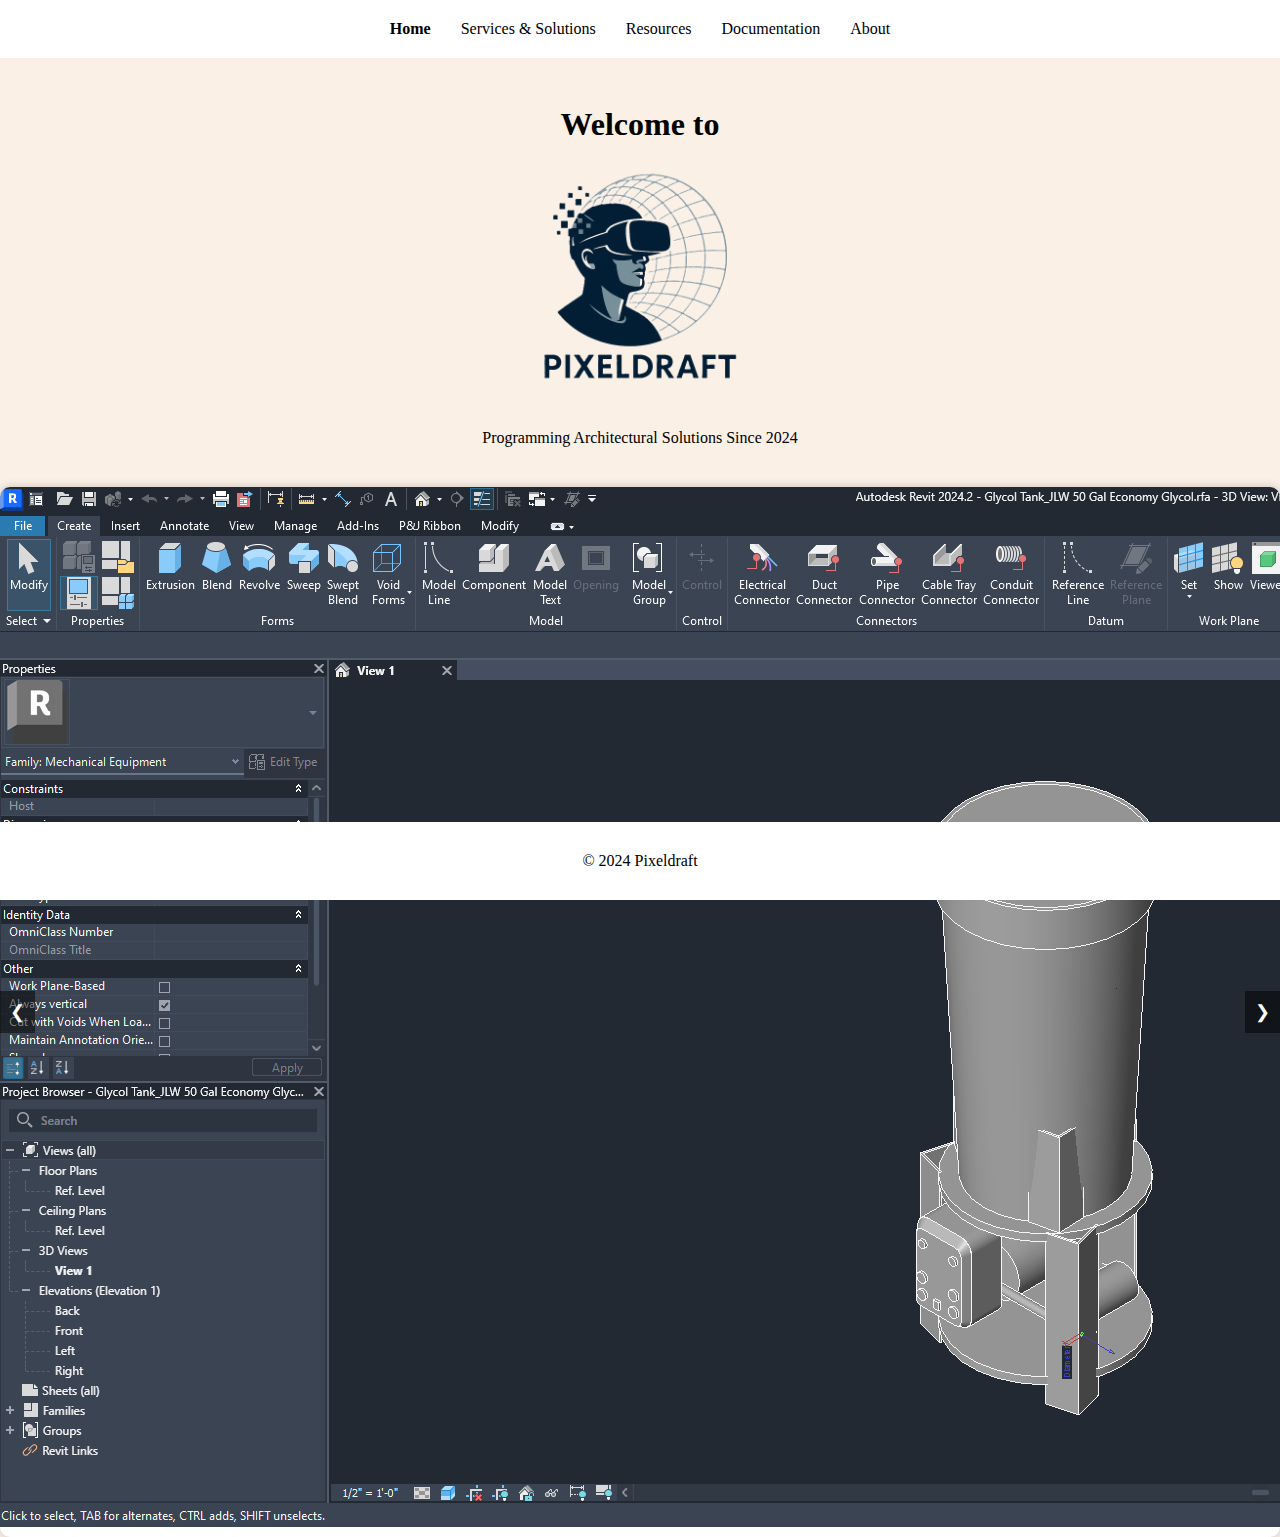
<file: index.html>
<!DOCTYPE html>
<html lang="en">
<head>
    <meta charset="UTF-8">
    <meta name="viewport" content="width=device-width, initial-scale=1.0">
    <title>Pixeldraft</title>
    <link rel="stylesheet" href="styles.css">
    <link rel="icon" href="Resources\Pixeldraftlogo_Clear.png">
    <title>Autoplay Carousel</title>

</head>
<body>
    <header>
        <nav>
            <ul class="nav">
                <li><a href="index.html"><strong>Home</strong></a></li>
                <li><a href="page2.html">Services &amp; Solutions</a></li>
                <li><a href="page3.html">Resources</a></li>
                <li><a href="page4.html">Documentation</a></li>
                <li><a href="page5.html">About</a></li>
            </ul>
        </nav>
    </header>
    <main>
        <h1>Welcome to</h1>
        <img style="margin-top:-20px" src="Resources\Pixeldraftlogo_Clear.png" height="250" />
        <p>Programming Architectural Solutions Since 2024</p>







    </main>
    <div class="carousel" style="align-content:center">
        <div class="carousel-track" id="carouselTrack">
            <div class="carousel-slide">
                <img src="Resources\Revit_RFA.PNG" style="height:auto; width:auto"/>
            </div>
            <div class="carousel-slide">
                <img src="Resources\VisualStudio_Code.PNG" style="height:auto; width:auto" />
            </div>
            <div class="carousel-slide">
                <img src="Resources\Unity_Scene.PNG" style="height:auto; width:auto" />
            </div>
        </div>
        <div class="carousel-buttons">
            <button class="carousel-button" id="prevBtn">&#10094;</button>
            <button class="carousel-button" id="nextBtn">&#10095;</button>
        </div>
    </div>
    <div>
        <!-- below carousel-->
    </div>
    <script>
        const track = document.getElementById('carouselTrack');
        const prevBtn = document.getElementById('prevBtn');
        const nextBtn = document.getElementById('nextBtn');
        const slides = document.querySelectorAll('.carousel-slide');
        let index = 0;

        function updateCarousel() {
            const slideWidth = slides[0].offsetWidth;
            track.style.transform = `translateX(-${index * slideWidth}px)`;
        }

        function nextSlide() {
            index = (index + 1) % slides.length;
            updateCarousel();
        }

        function prevSlide() {
            index = (index - 1 + slides.length) % slides.length;
            updateCarousel();
        }

        nextBtn.addEventListener('click', () => {
            nextSlide();
            resetAutoplay();
        });

        prevBtn.addEventListener('click', () => {
            prevSlide();
            resetAutoplay();
        });

        window.addEventListener('resize', updateCarousel);

        // Autoplay logic
        let autoplay = setInterval(nextSlide, 3000); // change every 3 seconds

        function resetAutoplay() {
            clearInterval(autoplay);
            autoplay = setInterval(nextSlide, 3000);
        }
    </script>
    <footer>
        <p>&copy; 2024 Pixeldraft</p>
    </footer>
</body>
</html>
</file>
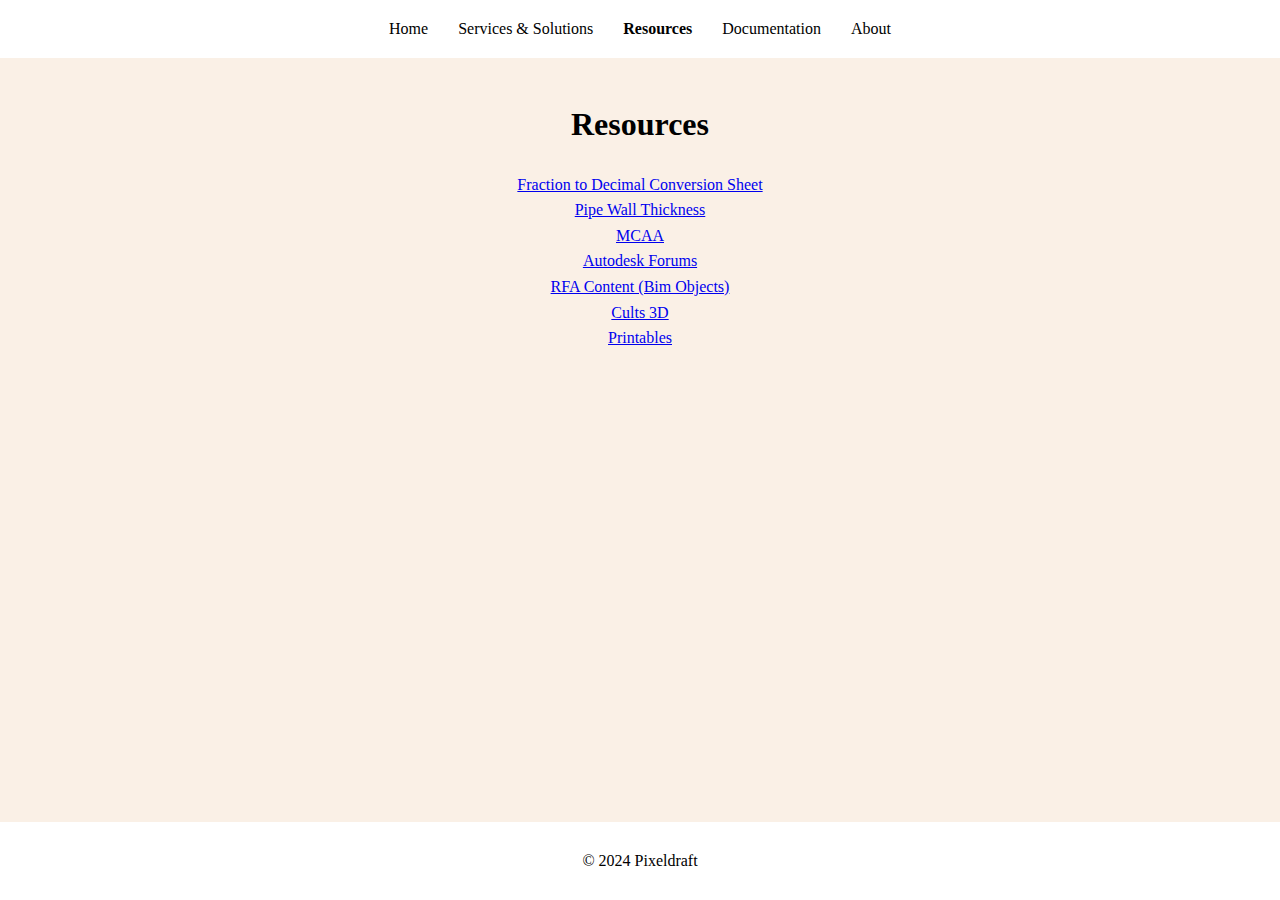
<file: page3.html>
<!DOCTYPE html>
<html lang="en">
<head>
    <meta charset="UTF-8">
    <meta name="viewport" content="width=device-width, initial-scale=1.0">
    <title>Resources</title>
    <link rel="stylesheet" href="styles.css">
    <link rel="icon" href="Resources\Pixeldraftlogo_Clear.png">

</head>
<body>
    <header>
        <nav>
            <ul class="nav">
                <li><a href="index.html">Home</a></li>
                <li><a href="page2.html">Services &amp; Solutions</a></li>
                <li><a href="page3.html"><strong>Resources</strong></a></li>
                <li><a href="page4.html">Documentation</a></li>
                <li><a href="page5.html">About</a></li>
            </ul>
        </nav>
    </header>
    <main>
        <h1>Resources</h1>

            
             <a href="https://www.durexindustries.com/documents/pages/Fraction_Conversion_Chart-ConvertInchestoDecimals.pdf">Fraction to Decimal Conversion Sheet</a><br>
             <a href="https://www.pipefittingweb.com/images/news/Pipe-Wall-Thickness.pdf">Pipe Wall Thickness</a><br>
             <a href="https://www.mcaa.org/resource/weblem/">MCAA</a><br>
             <a href="https://forums.autodesk.com/">Autodesk Forums</a><br>
             <a href="https://www.bimobject.com/en-us">RFA Content (Bim Objects)</a><br>
             <a href="https://cults3d.com/en?srsltid=AfmBOoruE8SirsT5P-HfovZ_-vZVyJCoroVWeLQjjAh_bftH28LKyMB2">Cults 3D</a><br>
             <a href="https://www.printables.com/">Printables</a><br>
            
    </main>
    <footer>
        <p>&copy; 2024 Pixeldraft</p>
    </footer>
</body>
</html>
</file>
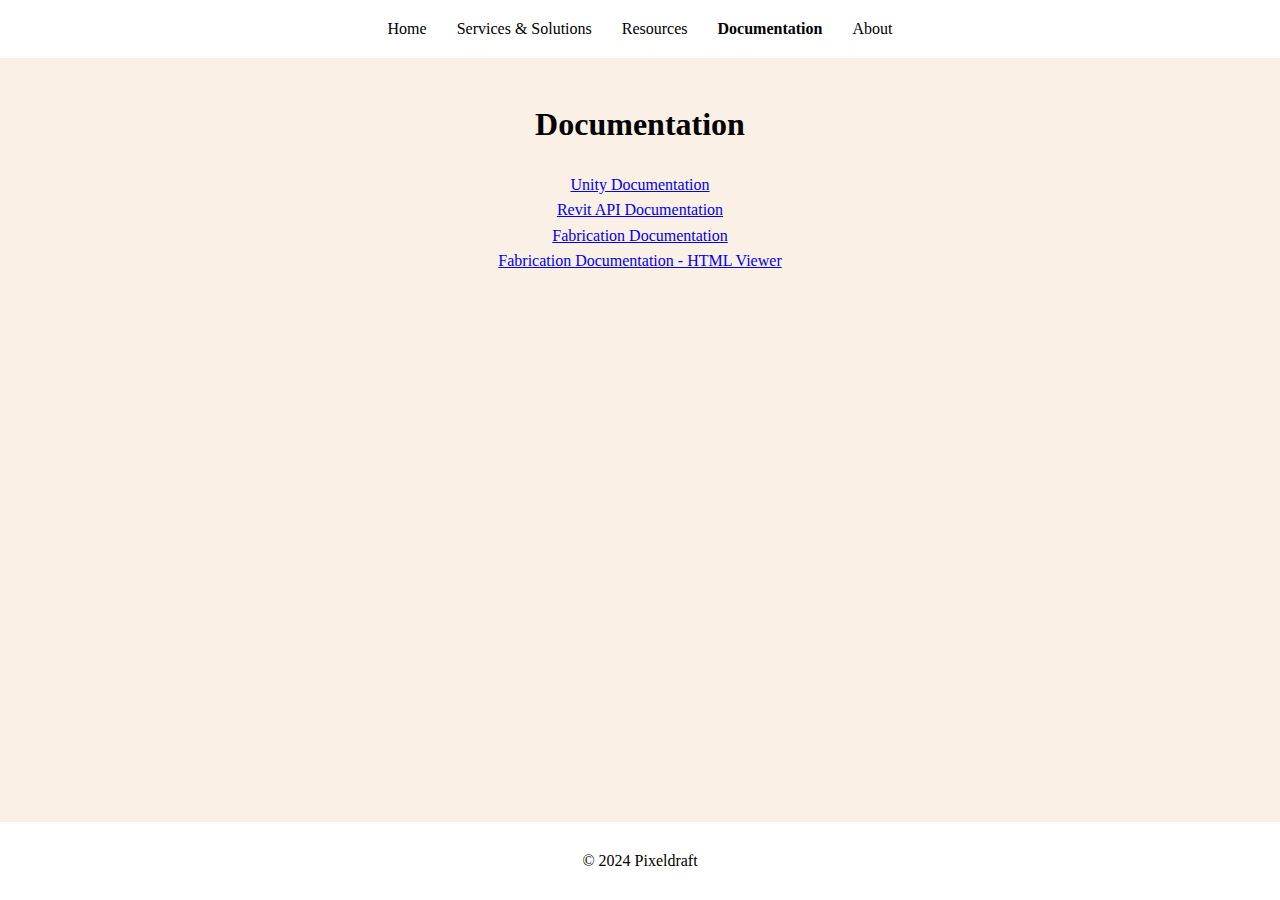
<file: page4.html>
<!DOCTYPE html>
<html lang="en">
<head>
    <meta charset="UTF-8">
    <meta name="viewport" content="width=device-width, initial-scale=1.0">
    <title>Documentation</title>
    <link rel="stylesheet" href="styles.css">
    <link rel="icon" href="Resources\Pixeldraftlogo_Clear.png">

</head>
<body>
    <header>
        <nav>
            <ul class="nav">
                <li><a href="index.html">Home</a></li>
                <li><a href="page2.html">Services &amp; Solutions</a></li>
                <li><a href="page3.html">Resources</a></li>
                <li><a href="page4.html"><strong>Documentation</strong></a></li>
                <li><a href="page5.html">About</a></li>
            </ul>
        </nav>
    </header>
    <main>
        <h1>Documentation</h1>
        <a href="https://docs.unity3d.com/ScriptReference/index.html">Unity Documentation</a><br>
        <a href="https://apidocs.co/">Revit API Documentation</a><br>
        <a href="https://github.com/DugganIS/fabrication-api-xmldocs">Fabrication Documentation</a><br>
        <a href="Resources/FabricationAPI-docs.html">Fabrication Documentation - HTML Viewer</a><br>
    </main>
    <footer>
        <p>&copy; 2024 Pixeldraft</p>
    </footer>
</body>
</html>
</file>
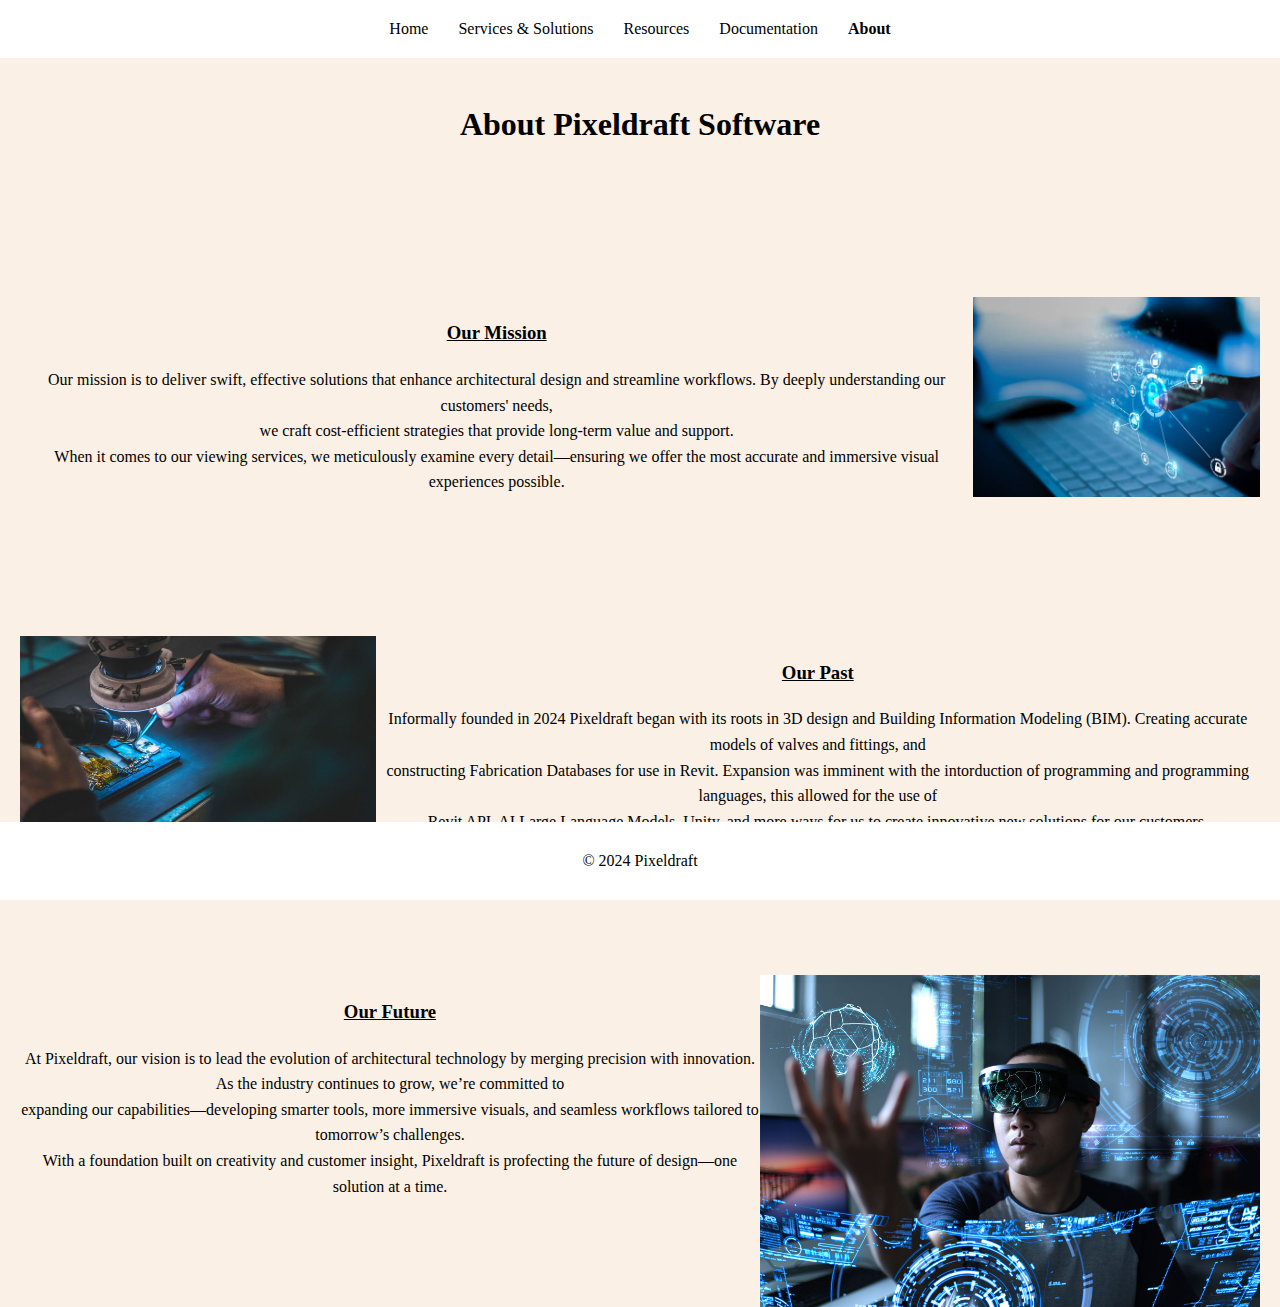
<file: page5.html>
<!DOCTYPE html>
<html lang="en">
<head>
    <meta charset="UTF-8">
    <meta name="viewport" content="width=device-width, initial-scale=1.0">
    <title>About</title>
    <link rel="stylesheet" href="styles.css">
    <link rel="icon" href="Resources\Pixeldraftlogo_Clear.png">

</head>
<body>
    <header>
        <nav>
            <ul class="nav">
                <li><a href="index.html">Home</a></li>
                <li><a href="page2.html">Services &amp; Solutions</a></li>
                <li><a href="page3.html">Resources</a></li>
                <li><a href="page4.html">Documentation</a></li>
                <li><a href="page5.html"><strong>About</strong></a></li>
            </ul>
        </nav>
    </header>
    <main>
        <h1>About Pixeldraft Software</h1>
        <img style="float: right;margin-top:125px" src="Resources\OurMission.png" height="200" />
        <p>
            <br>
            <br>
            <br>
            <br>
            <br>
            <h3><u>Our Mission</u></h3>
            Our mission is to deliver swift, effective solutions that enhance architectural design and streamline workflows. By deeply understanding our customers' needs,<br>
            we craft cost-efficient strategies that provide long-term value and support.<br>
            When it comes to our viewing services, we meticulously examine every detail—ensuring we offer the most accurate and immersive visual experiences possible.
        </p>
        <img style="float: left;margin-top:125px" src="Resources\OurPast.png" height="200" />
        <p>
            <br>
            <br>
            <br>
            <br>
            <br>
            <h3><u>Our Past</u></h3>
            Informally founded in 2024 Pixeldraft began with its roots in 3D design and Building Information Modeling (BIM). Creating accurate models of valves and fittings, and <br>
            constructing Fabrication Databases for use in Revit. Expansion was imminent with the intorduction of programming and programming languages, this allowed for the use of <br>
            Revit API, AI Large Language Models, Unity, and more ways for us to create innovative new solutions for our customers.
        </p>
        <img style="float: right;margin-top:125px" src="Resources\OurFuture.png" width="500" />
        <p>
            <br>
            <br>
            <br>
            <br>
            <br>
            <h3><u>Our Future</u></h3>
            At Pixeldraft, our vision is to lead the evolution of architectural technology by merging precision with innovation. As the industry continues to grow, we’re committed to <br>
            expanding our capabilities—developing smarter tools, more immersive visuals, and seamless workflows tailored to tomorrow’s challenges.<br>
            With a foundation built on creativity and customer insight, Pixeldraft is profecting the future of design—one solution at a time.
        </p>
    </main>
    <footer>
        <p>&copy; 2024 Pixeldraft</p>
    </footer>
</body>
</html>
</file>
<file: styles.css>
body {
    font-family: 'Times New Roman', Times, serif, sans-serif;
    margin: 0;
    padding: 0;
    line-height: 1.6;
    background-color:linen;
}

header {
    background-color: white;
    color: black;
    padding: 1rem 0;
}

.nav {
    list-style: none;
    display: flex;
    justify-content: center;
    margin: 0;
    padding: 0;
}

    .nav li {
        margin: 0 15px;
    }

    .nav a {
        color: black;
        text-decoration: none;
    }

    .nav a:hover {
        text-decoration: underline;
    }

main {
    padding: 20px;
    text-align: center;
    background-color: linen;
}

footer {
    background-color: white;
    color: black;
    text-align: center;
    padding: 10px 0;
    position: fixed;
    bottom: 0;
    width: 100%;
}
* {
    box-sizing: border-box;
}

.carousel {
    overflow: hidden;
    border-radius: 10px;
    box-shadow: 0 0 10px rgba(0,0,0,0.2);
    background: white;
    position: relative;
}

.carousel-track {
    display: flex;
    transition: transform 2s ease-in-out;
    width: 100%;
}

.carousel-slide img{
    min-width: 100%;
    background: #ddd;
    height:stretch;
}

.carousel-buttons {
    position: absolute;
    top: 50%;
    width: 100%;
    display: flex;
    justify-content: space-between;
    transform: translateY(-50%);
}

.carousel-button {
    background: rgba(0,0,0,0.5);
    border: none;
    color: white;
    padding: 10px;
    cursor: pointer;
    font-size: 18px;
}

.carousel-button:hover {
    background: rgba(0,0,0,0.7);
}

#paragraph {
    position:absolute;
    top:400px;
    right:150px;

}
#whiteParagraph{
    color:white
}
</file>
